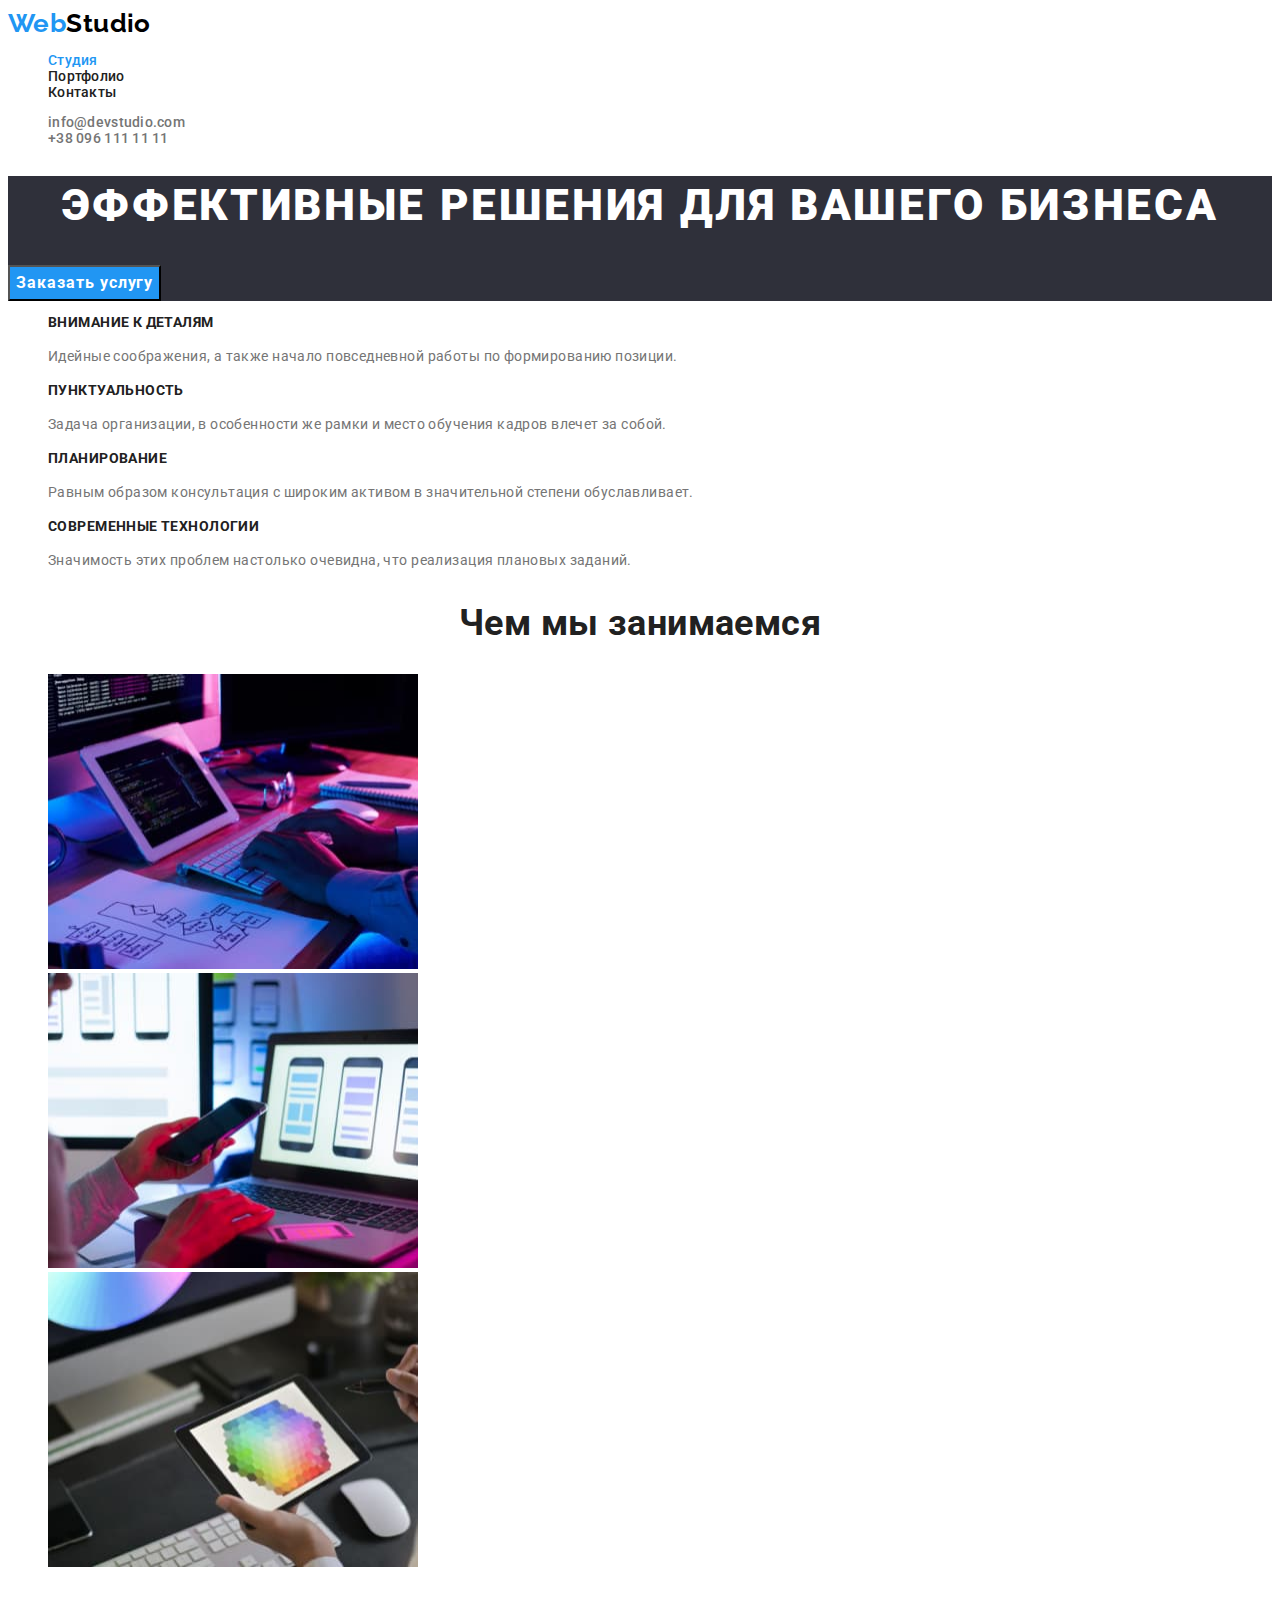
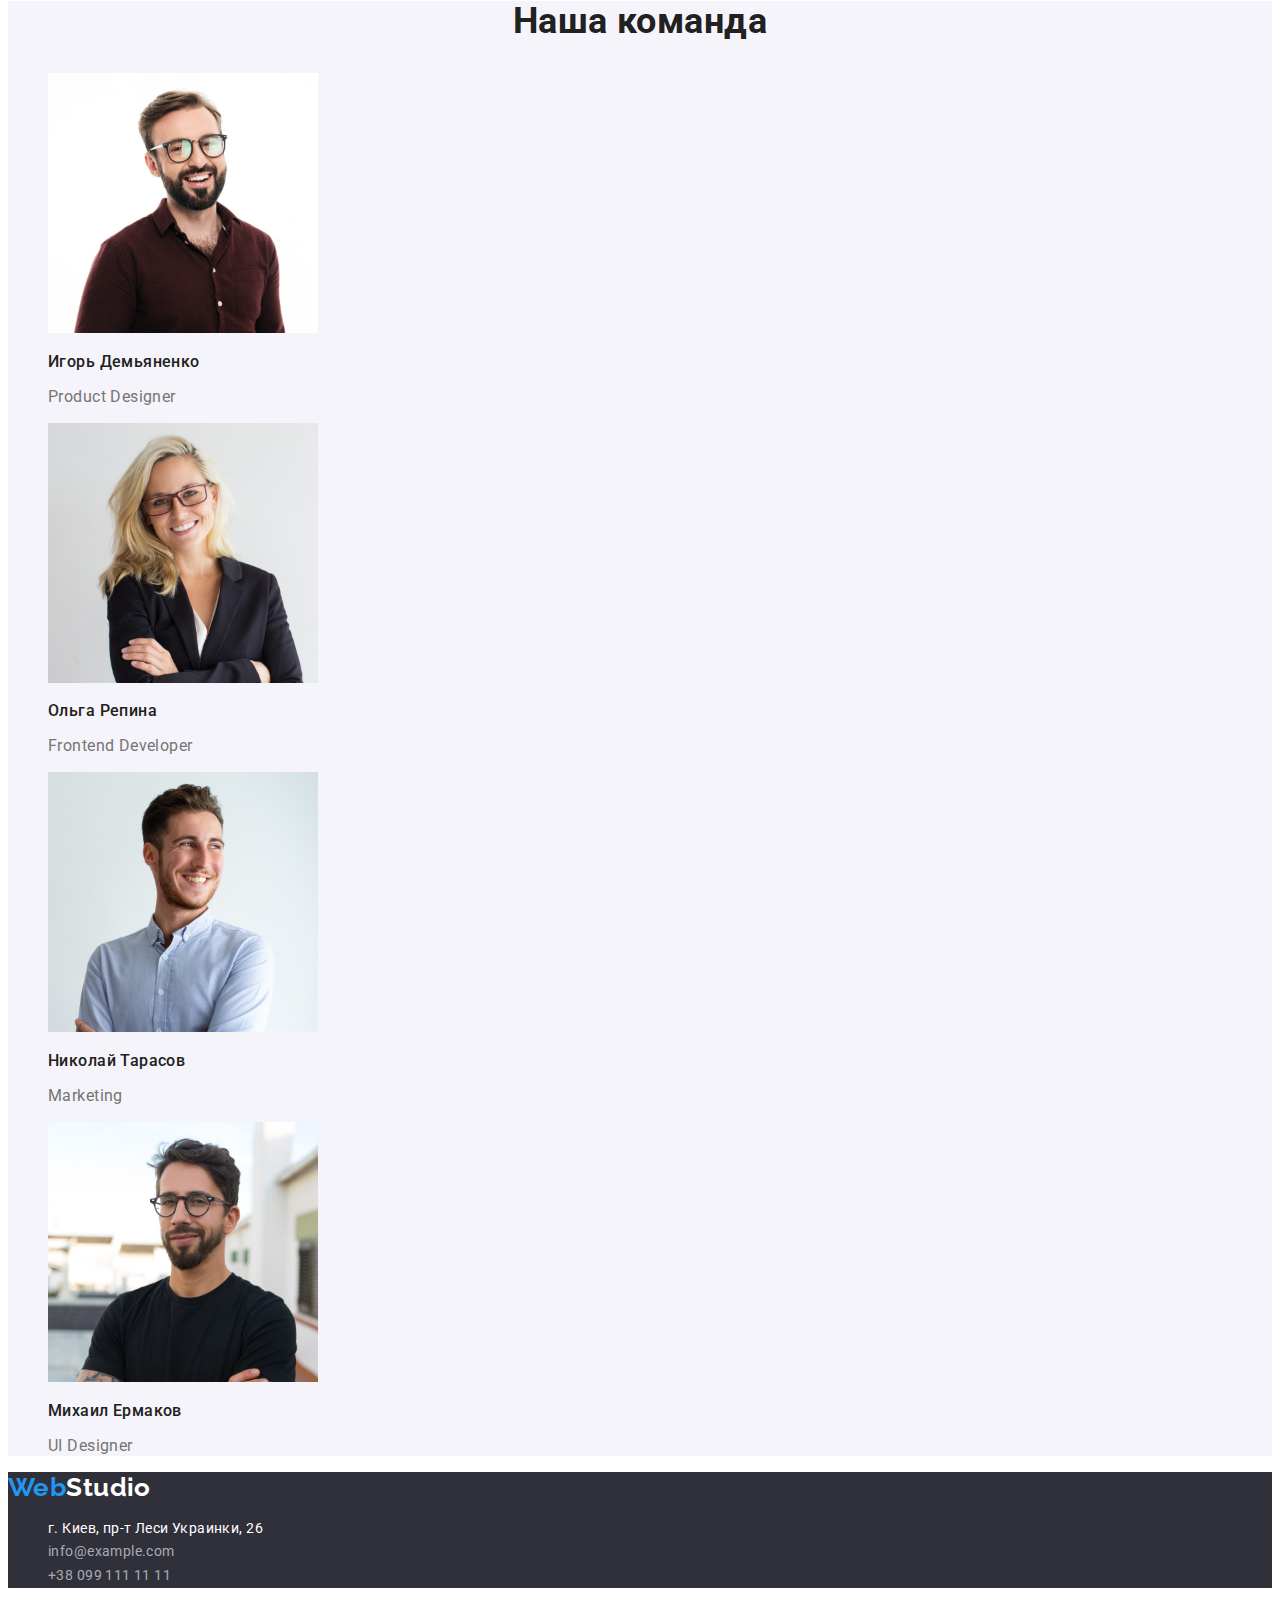
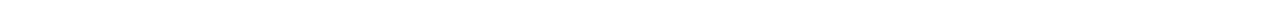
<file: index.html>
<!DOCTYPE html>
<html lang="ru">
  <head>
    <meta charset="UTF-8" />
    <meta http-equiv="X-UA-Compatible" content="IE=edge" />
    <meta name="viewport" content="width=device-width, initial-scale=1.0" />
    <title>WebStudio</title>
    <link rel="preconnect" href="https://fonts.googleapis.com" />
    <link rel="preconnect" href="https://fonts.gstatic.com" crossorigin />
    <link
      href="https://fonts.googleapis.com/css2?family=Raleway:wght@700&family=Roboto:wght@400;500;700;900&display=swap"
      rel="stylesheet"
    />
    <link rel="stylesheet" href="./css/styles.css" />
  </head>
  <body>
    <header>
      <a class="header-logo link-res" href="./index.html"
        ><span class="logo-accent">Web</span>Studio</a
      >
      <nav>
        <ul class="list-res">
          <li>
            <a class="header-nav-link link-res current" href="./index.html"
              >Студия</a
            >
          </li>
          <li>
            <a class="header-nav-link link-res" href="./portfolio.html"
              >Портфолио</a
            >
          </li>
          <li><a class="header-nav-link link-res" href="#">Контакты</a></li>
        </ul>
      </nav>
      <ul class="list-res">
        <li>
          <a
            class="header-contacts-link link-res"
            href="mailto:info@devstudio.com"
            >info@devstudio.com</a
          >
        </li>
        <li>
          <a class="header-contacts-link link-res" href="tel:+380961111111"
            >+38 096 111 11 11</a
          >
        </li>
      </ul>
    </header>
    <main>
      <!-- Section hero -->
      <section class="hero">
        <h1 class="hero-title">Эффективные решения для вашего бизнеса</h1>
        <button class="hero-btn" type="button">Заказать услугу</button>
      </section>
      <!-- Section Our advatages -->
      <section>
        <h2 class="visually-hidden">Наши преимущества</h2>
        <ul class="list-res">
          <li>
            <h3 class="advantages-item-title">Внимание к деталям</h3>
            <p class="advantages-item-text">
              Идейные соображения, а также начало повседневной работы по
              формированию позиции.
            </p>
          </li>
          <li>
            <h3 class="advantages-item-title">Пунктуальность</h3>
            <p class="advantages-item-text">
              Задача организации, в особенности же рамки и место обучения кадров
              влечет за собой.
            </p>
          </li>
          <li>
            <h3 class="advantages-item-title">Планирование</h3>
            <p class="advantages-item-text">
              Равным образом консультация с широким активом в значительной
              степени обуславливает.
            </p>
          </li>
          <li>
            <h3 class="advantages-item-title">Современные технологии</h3>
            <p class="advantages-item-text">
              Значимость этих проблем настолько очевидна, что реализация
              плановых заданий.
            </p>
          </li>
        </ul>
      </section>
      <!-- Section What We Do -->
      <section>
        <h2 class="section-title">Чем мы занимаемся</h2>
        <ul class="list-res">
          <li>
            <img
              src="./images/img_1.jpg"
              alt="Пишем код"
              width="370"
              height="295"
            />
          </li>
          <li>
            <img
              src="./images/img_2.jpg"
              alt="Адаптируем"
              width="370"
              height="295"
            />
          </li>
          <li>
            <img
              src="./images/img_3.jpg"
              alt="Подбираем цвет"
              width="370"
              height="295"
            />
          </li>
        </ul>
      </section>
      <!-- Section Our Team -->
      <section class="our-team-section">
        <h2 class="section-title">Наша команда</h2>
        <ul class="list-res">
          <li>
            <img
              src="./images/img_4.jpg"
              alt="Участник команды"
              width="270"
              height="260"
            />
            <h3 class="team-member-name">Игорь Демьяненко</h3>
            <p class="team-member-position">Product Designer</p>
          </li>
          <li>
            <img
              src="./images/img_5.jpg"
              alt="Участник команды"
              width="270"
              height="260"
            />
            <h3 class="team-member-name">Ольга Репина</h3>
            <p class="team-member-position">Frontend Developer</p>
          </li>
          <li>
            <img
              src="./images/img_6.jpg"
              alt="Участник команды"
              width="270"
              height="260"
            />
            <h3 class="team-member-name">Николай Тарасов</h3>
            <p class="team-member-position">Marketing</p>
          </li>
          <li>
            <img
              src="./images/img_7.jpg"
              alt="Участник команды"
              width="270"
              height="260"
            />
            <h3 class="team-member-name">Михаил Ермаков</h3>
            <p class="team-member-position">UI Designer</p>
          </li>
        </ul>
      </section>
    </main>
    <footer class="footer">
      <a class="footer-logo link-res" href="./index.html"
        ><span class="logo-accent">Web</span>Studio</a
      >
      <address>
        <ul class="list-res">
          <li>
            <a
              class="footer-adress-link link-res"
              href="https://goo.gl/maps/EiXwQJMWmCeiTuUE6"
              target="_blank"
              rel="nofollow noopener noreferrer"
              >г. Киев, пр-т Леси Украинки, 26</a
            >
          </li>
          <li>
            <a
              class="footer-contact-link link-res"
              href="mailto:info@example.com"
              >info@example.com</a
            >
          </li>
          <li>
            <a class="footer-contact-link link-res" href="tel:+380991111111"
              >+38 099 111 11 11</a
            >
          </li>
        </ul>
      </address>
    </footer>
  </body>
</html>
</file>
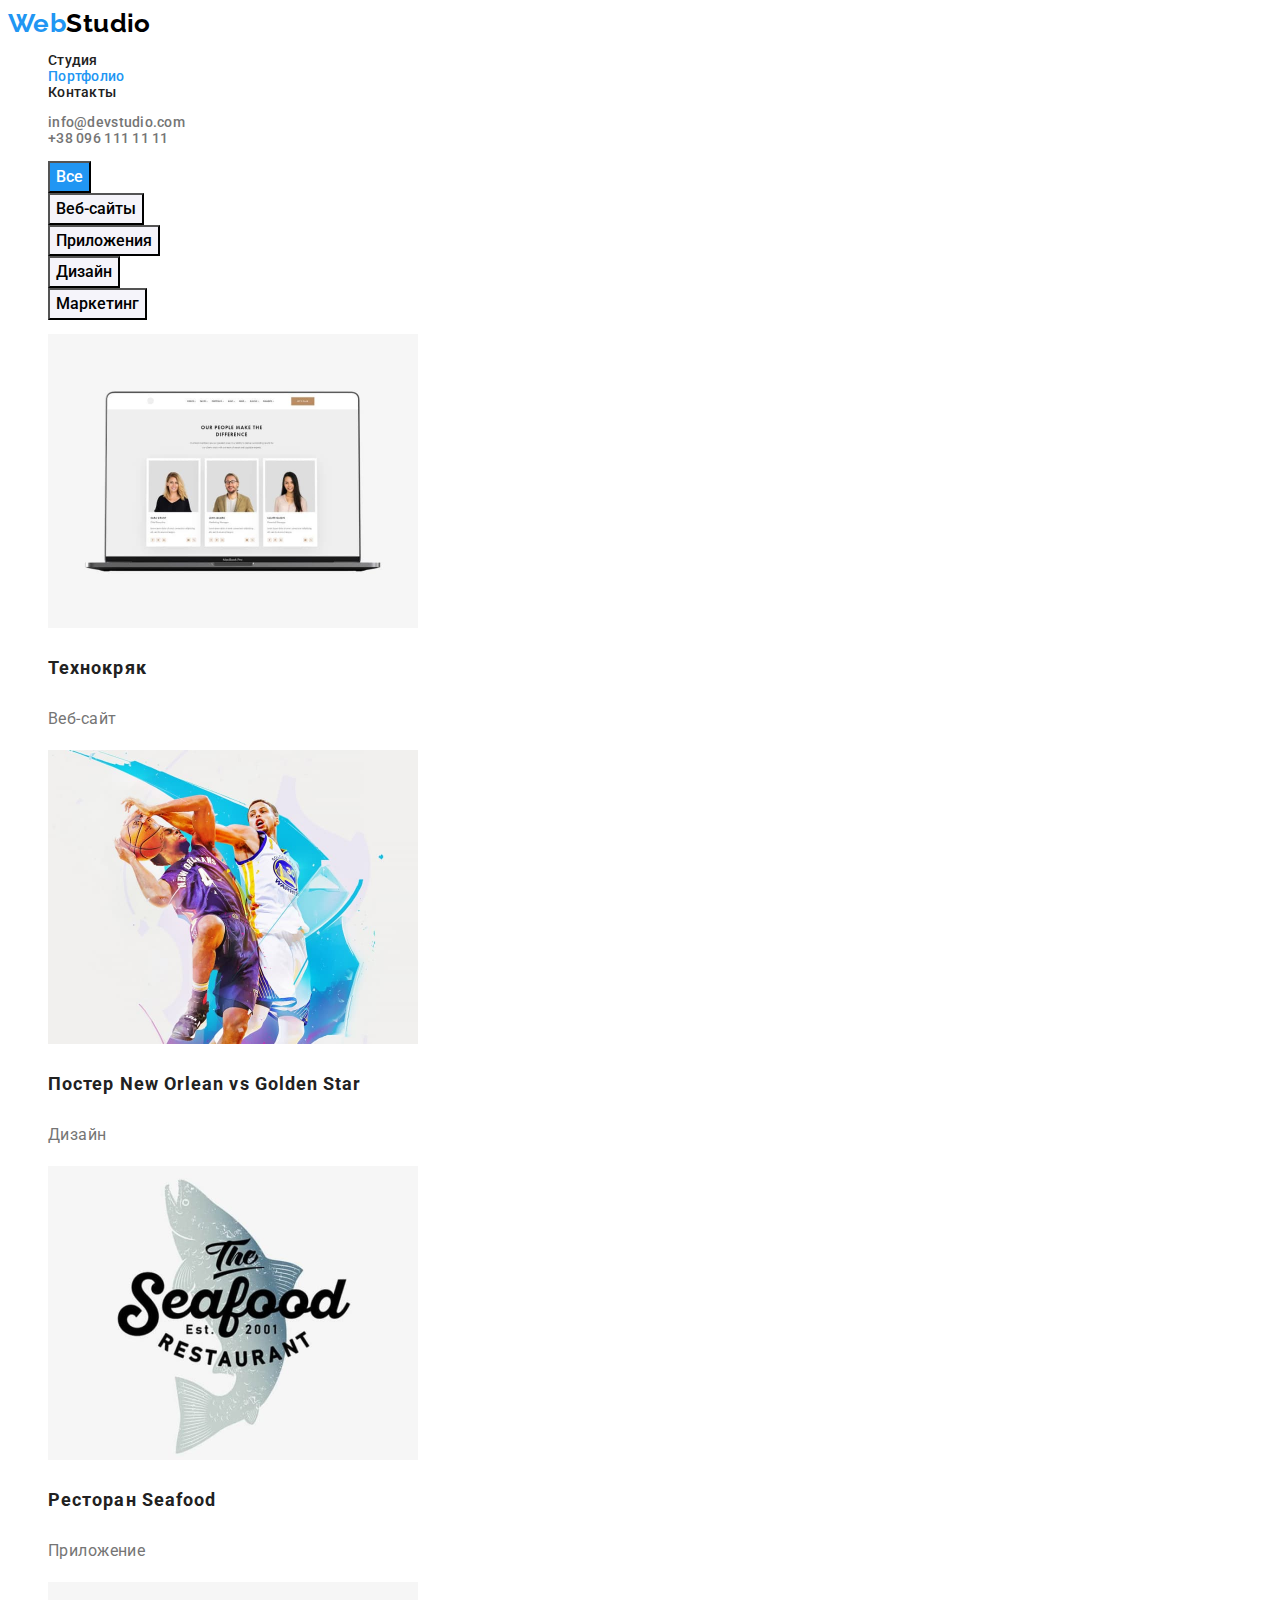
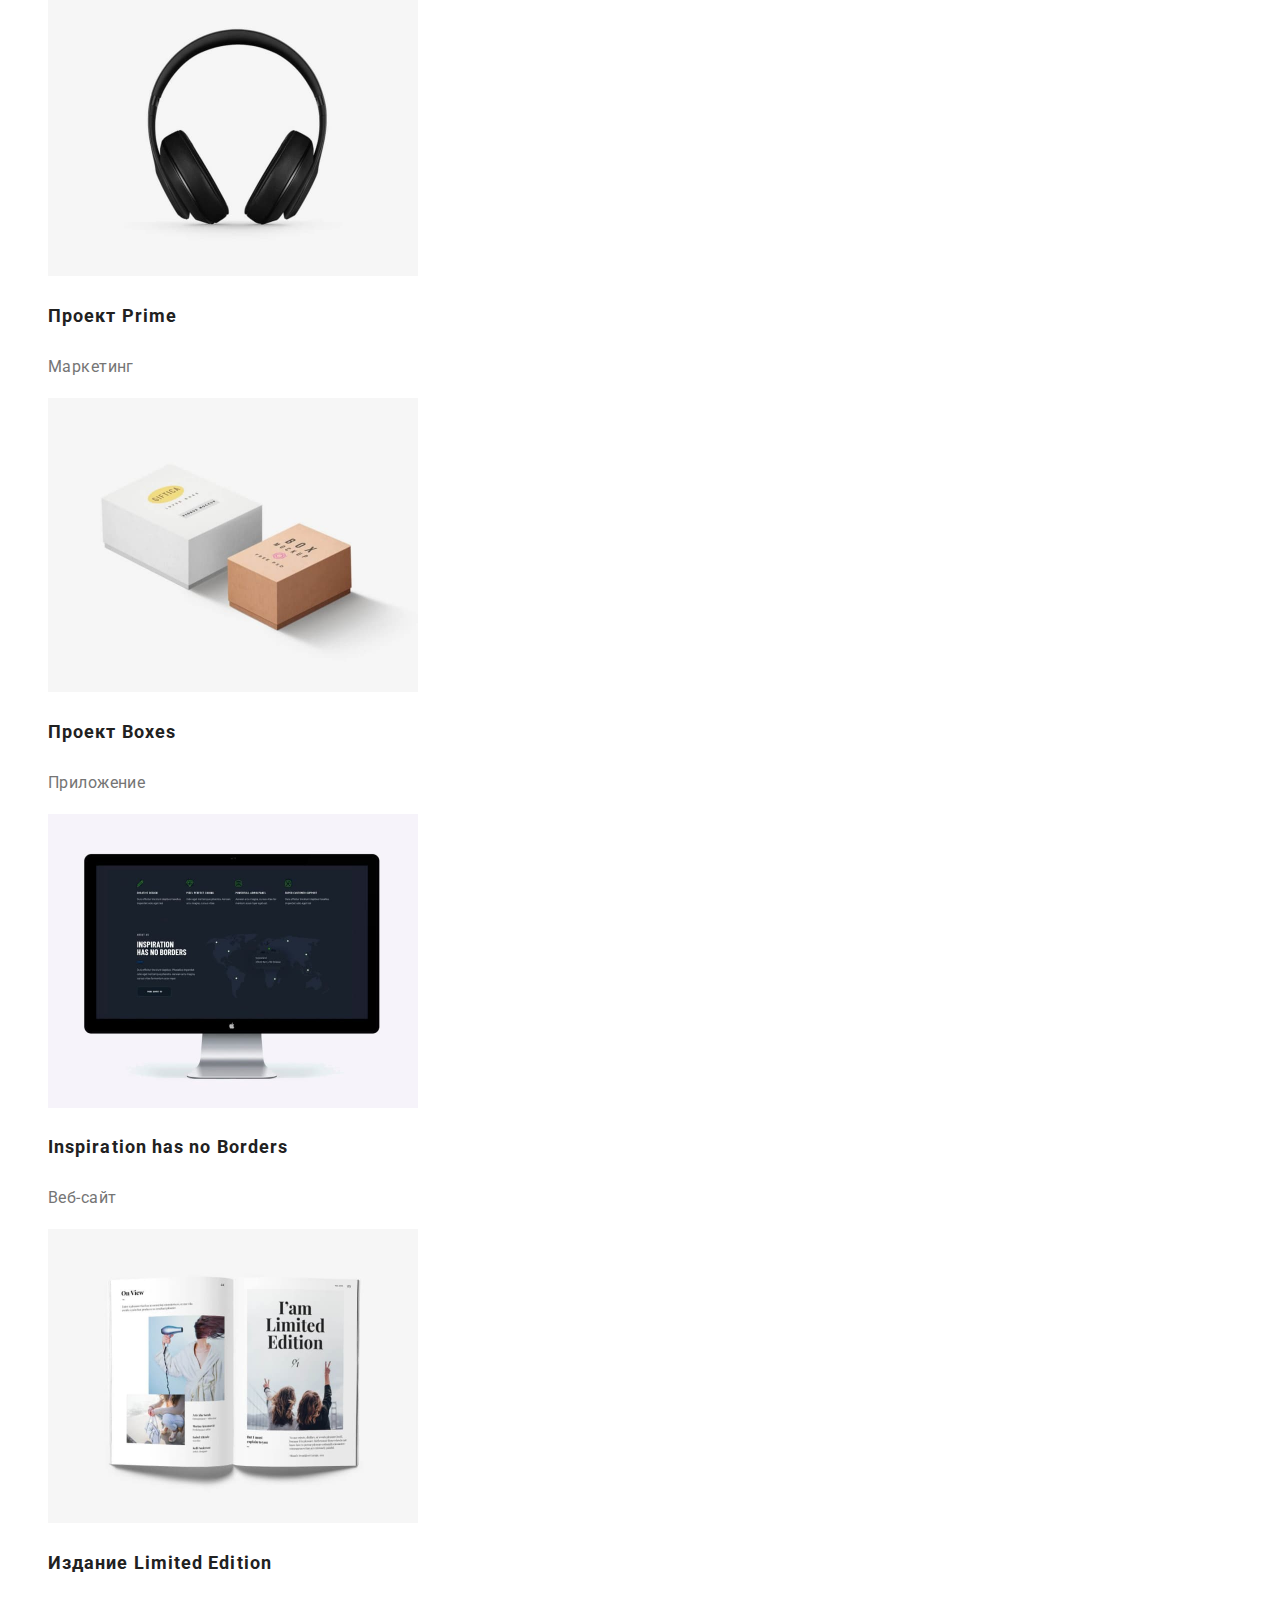
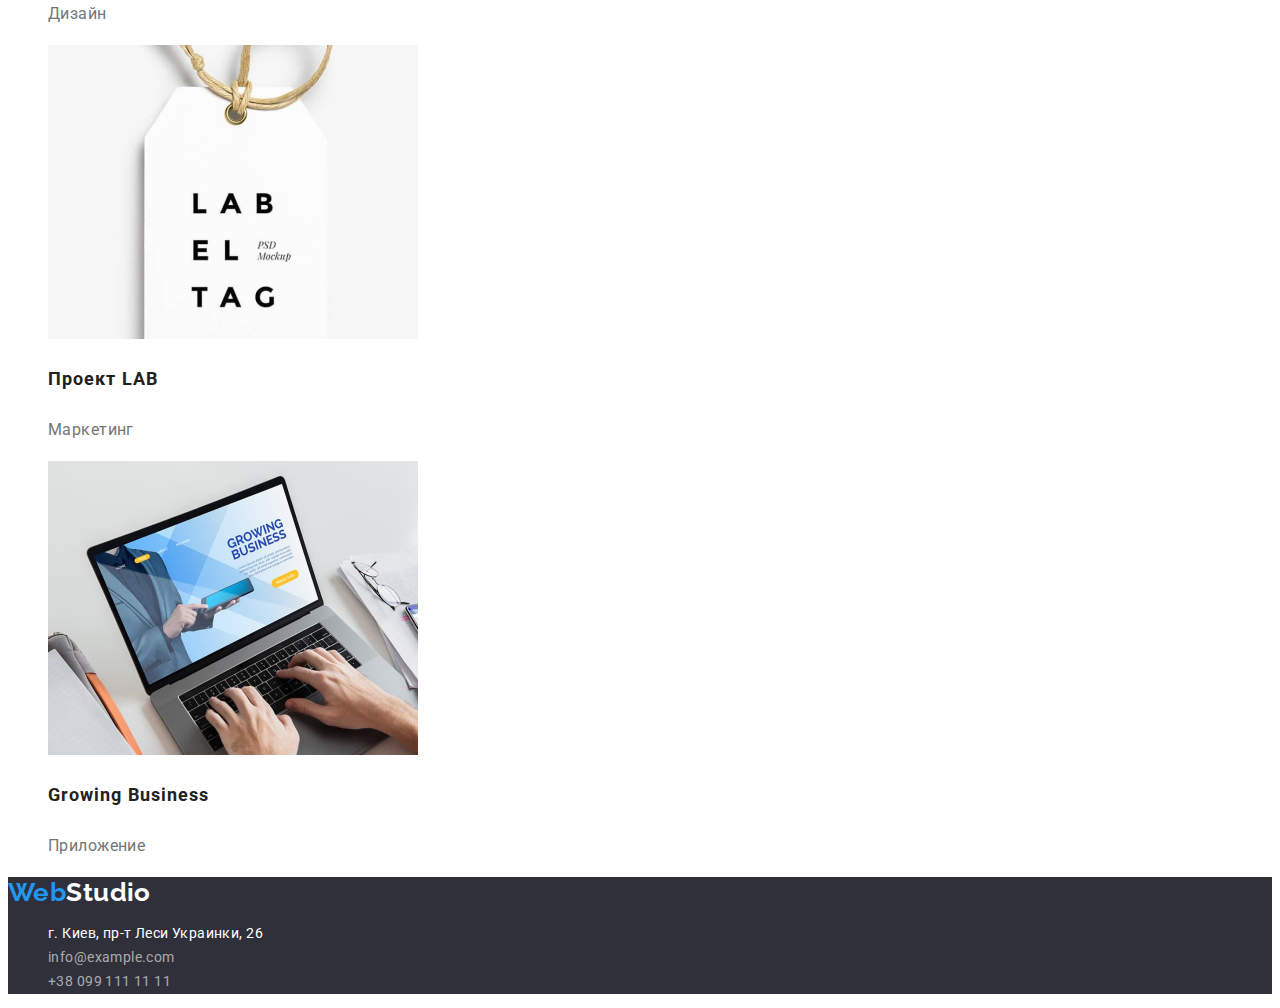
<file: portfolio.html>
<!DOCTYPE html>
<html lang="ru">
  <head>
    <meta charset="UTF-8" />
    <meta http-equiv="X-UA-Compatible" content="IE=edge" />
    <meta name="viewport" content="width=device-width, initial-scale=1.0" />
    <title>WebStudio</title>
    <link rel="preconnect" href="https://fonts.googleapis.com" />
    <link rel="preconnect" href="https://fonts.gstatic.com" crossorigin />
    <link
      href="https://fonts.googleapis.com/css2?family=Raleway:wght@700&family=Roboto:wght@400;500;700;900&display=swap"
      rel="stylesheet"
    />
    <link
      rel="stylesheet"
      href="https://cdnjs.cloudflare.com/ajax/libs/modern-normalize/1.1.0/modern-normalize.min.css"
      integrity="sha512-wpPYUAdjBVSE4KJnH1VR1HeZfpl1ub8YT/NKx4PuQ5NmX2tKuGu6U/JRp5y+Y8XG2tV+wKQpNHVUX03MfMFn9Q=="
      crossorigin="anonymous"
      referrerpolicy="no-referrer"
    />
    <link rel="stylesheet" href="./css/styles.css" />
  </head>
  <body>
    <header class="header">
      <div class="container header-content">
        <a class="header-logo link-res" href="./index.html"
          ><span class="logo-accent">Web</span>Studio</a
        >
        <nav>
          <ul class="header-nav-list list-res">
            <li>
              <a class="header-nav-link link-res" href="./index.html">Студия</a>
            </li>
            <li>
              <a
                class="header-nav-link link-res current"
                href="./portfolio.html"
                >Портфолио</a
              >
            </li>
            <li><a class="header-nav-link link-res" href="#">Контакты</a></li>
          </ul>
        </nav>
        <ul class="header-contacts-list list-res">
          <li>
            <a
              class="header-contacts-link link-res"
              href="mailto:info@devstudio.com"
              >info@devstudio.com</a
            >
          </li>
          <li>
            <a class="header-contacts-link link-res" href="tel:+380961111111"
              >+38 096 111 11 11</a
            >
          </li>
        </ul>
      </div>
    </header>
    <main>
      <!-- Our projects -->
      <section class="section">
        <div class="container">
          <h1 class="visually-hidden">Наши проекты</h1>
          <ul class="filter-list list-res">
            <li class="filter-list-item">
              <button class="filter-btn filter-btn-act" type="button">
                Все
              </button>
            </li>
            <li class="filter-list-item">
              <button class="filter-btn" type="button">Веб-сайты</button>
            </li>
            <li class="filter-list-item">
              <button class="filter-btn" type="button">Приложения</button>
            </li>
            <li class="filter-list-item">
              <button class="filter-btn" type="button">Дизайн</button>
            </li>
            <li class="filter-list-item">
              <button class="filter-btn" type="button">Маркетинг</button>
            </li>
          </ul>
          <ul class="projects-list list-res">
            <li class="projects-item">
              <a class="link-res projects-item-link" href="#">
                <img
                  class="projects-item-img"
                  src="./images/portfolio1.jpg"
                  alt="Изображение сайта"
                  width="370"
                />
                <div class="project-item-desc-cont">
                  <h3 class="project-item-title">Технокряк</h3>
                  <p class="project-item-desc">Веб-сайт</p>
                </div></a
              >
            </li>
            <li class="projects-item">
              <a class="link-res projects-item-link" href="#">
                <img
                  class="projects-item-img"
                  src="./images/portfolio2.jpg"
                  alt="Два баскетболиста"
                  width="370"
                />
                <div class="project-item-desc-cont">
                  <h3 class="project-item-title">
                    Постер New Orlean vs Golden Star
                  </h3>
                  <p class="project-item-desc">Дизайн</p>
                </div></a
              >
            </li>
            <li class="projects-item">
              <a class="link-res projects-item-link" href="#">
                <img
                  class="projects-item-img"
                  src="./images/portfolio3.jpg"
                  alt="Логотип ресторана"
                  width="370"
                />
                <div class="project-item-desc-cont">
                  <h3 class="project-item-title">Ресторан Seafood</h3>
                  <p class="project-item-desc">Приложение</p>
                </div></a
              >
            </li>
            <li class="projects-item">
              <a class="link-res projects-item-link" href="#">
                <img
                  class="projects-item-img"
                  src="./images/portfolio4.jpg"
                  alt="Наушники"
                  width="370"
                />
                <div class="project-item-desc-cont">
                  <h3 class="project-item-title">Проект Prime</h3>
                  <p class="project-item-desc">Маркетинг</p>
                </div></a
              >
            </li>
            <li class="projects-item">
              <a class="link-res projects-item-link" href="">
                <img
                  class="projects-item-img"
                  src="./images/portfolio5.jpg"
                  alt="Две коробки"
                  width="370"
                />
                <div class="project-item-desc-cont">
                  <h3 class="project-item-title">Проект Boxes</h3>
                  <p class="project-item-desc">Приложение</p>
                </div></a
              >
            </li>
            <li class="projects-item">
              <a class="link-res projects-item-link" href="#">
                <img
                  class="projects-item-img"
                  src="./images/portfolio6.jpg"
                  alt="Изображение Веб-сайта"
                  width="370"
                />
                <div class="project-item-desc-cont">
                  <h3 class="project-item-title">Inspiration has no Borders</h3>
                  <p class="project-item-desc">Веб-сайт</p>
                </div></a
              >
            </li>
            <li class="projects-item">
              <a class="link-res projects-item-link" href="#">
                <img
                  class="projects-item-img"
                  src="./images/portfolio7.jpg"
                  alt="Дизайн книги"
                  width="370"
                />
                <div class="project-item-desc-cont">
                  <h3 class="project-item-title">Издание Limited Edition</h3>
                  <p class="project-item-desc">Дизайн</p>
                </div></a
              >
            </li>
            <li class="projects-item">
              <a class="link-res projects-item-link" href="#">
                <img
                  class="projects-item-img"
                  src="./images/portfolio8.jpg"
                  alt="Бирка"
                  width="370"
                />
                <div class="project-item-desc-cont">
                  <h3 class="project-item-title">Проект LAB</h3>
                  <p class="project-item-desc">Маркетинг</p>
                </div></a
              >
            </li>
            <li class="projects-item">
              <a class="link-res projects-item-link" href="#">
                <img
                  class="projects-item-img"
                  src="./images/portfolio9.jpg"
                  alt="Ноутбук с изображением телефона на руке"
                  width="370"
                />
                <div class="project-item-desc-cont">
                  <h3 class="project-item-title">Growing Business</h3>
                  <p class="project-item-desc">Приложение</p>
                </div></a
              >
            </li>
          </ul>
        </div>
      </section>
    </main>
    <!-- Footer -->
    <footer class="footer">
      <div class="container">
        <a class="footer-logo link-res" href="./index.html"
          ><span class="logo-accent">Web</span>Studio</a
        >
        <address>
          <ul class="list-res">
            <li class="footer-addres-list-item">
              <a
                class="footer-adress-link link-res"
                href="https://goo.gl/maps/EiXwQJMWmCeiTuUE6"
                target="_blank"
                rel="nofollow noopener noreferrer"
                >г. Киев, пр-т Леси Украинки, 26</a
              >
            </li>
            <li class="footer-addres-list-item">
              <a
                class="footer-contact-link link-res"
                href="mailto:info@example.com"
                >info@example.com</a
              >
            </li>
            <li class="footer-addres-list-item">
              <a class="footer-contact-link link-res" href="tel:+380991111111"
                >+38 099 111 11 11</a
              >
            </li>
          </ul>
        </address>
      </div>
    </footer>
  </body>
</html>
</file>
<file: css/styles.css>
:root {
  --first-color: #212121;
  --second-color: #757575;
  --logo-color: #000000;
  --accent-color: #2196f3;
  --color-darkback: #ffffff;
  --background-color: #ffffff;
  --hero-footer-back: #2f303a;
  --filter-btn: #f5f4fa;
  --our-team-background: #f5f4fa;
}
/* ----------SERVICE CLASSES---------- */

.link-res {
  text-decoration: none;
  font-style: normal;
  color: inherit;
}
.list-res {
  list-style: none;
}
.visually-hidden {
  position: absolute;
  white-space: nowrap;
  width: 1px;
  height: 1px;
  overflow: hidden;
  border: 0;
  padding: 0;
  clip: rect(0 0 0 0);
  clip-path: inset(50%);
  margin: -1px;
}

/* ----------COMMON---------- */

body {
  font-family: 'Roboto', sans-serif;
  font-size: 14px;
  line-height: 1.14;
  letter-spacing: 0.03em;
  color: var(--first-color);
  background-color: var(--background-color);
}
.section-title {
  font-weight: 700;
  font-size: 36px;
  line-height: 1.16;
  text-align: center;
}
.logo-accent {
  color: var(--accent-color);
}
.header-contacts-link:hover,
.header-contacts-link:focus,
.footer-contact-link:hover,
.footer-contact-link:focus,
.footer-adress:hover,
.footer-adress:focus,
.header-nav-link:hover,
.header-nav-link:focus,
.footer-adress-link:hover,
.footer-adress-link:focus,
.our-projects-link:hover,
.our-projects-link:focus {
  color: var(--accent-color);
}

/* ----------HEADER---------- */

.header-logo {
  font-family: 'Raleway', sans-serif;
  font-weight: 700;
  font-size: 26px;
  line-height: 1.19;
  color: var(--logo-color);
}
.header-nav-link {
  font-weight: 500;
  letter-spacing: 0.02em;
  color: inherit;
}
.current {
  color: var(--accent-color);
}
.header-contacts-link {
  font-weight: 500;
  letter-spacing: 0.02em;
  color: var(--second-color);
}

/* ----------HERO---------- */

.hero {
  background-color: var(--hero-footer-back);
}
.hero-title {
  font-weight: 900;
  font-size: 44px;
  line-height: 1.36;
  text-align: center;
  letter-spacing: 0.06em;
  text-transform: uppercase;
  color: var(--color-darkback);
}
.hero-btn {
  font-family: inherit;
  font-weight: 700;
  font-size: 16px;
  line-height: 1.87;
  letter-spacing: 0.06em;
  color: var(--color-darkback);
  background: var(--accent-color);
  cursor: pointer;
}
.hero-btn:hover,
.hero-btn:focus {
  background-color: #188ce8;
}

/* ----------ADVANTAGES---------- */

.advantages-item-title {
  font-size: inherit;
  font-weight: 700;
  text-transform: uppercase;
}
.advantages-item-text {
  line-height: 1.71;
  color: var(--second-color);
}

/* ----------OUR TEAM---------- */
.our-team-section {
  background: var(--our-team-background);
}
.team-member-name {
  font-weight: 500;
  font-size: 16px;
  line-height: 1.18;
}
.team-member-position {
  font-size: 16px;
  line-height: 1.18;
  color: var(--second-color);
}

/* ----------OUR PROJECTS---------- */

.filter-btn {
  font-family: inherit;
  font-weight: 500;
  font-size: 16px;
  line-height: 1.62;
  background: var(--filter-btn);
  cursor: pointer;
}
.filter-btn-act,
.filter-btn:hover,
.filter-btn:focus {
  color: var(--color-darkback);
  background-color: var(--accent-color);
}

.project-item-title {
  font-weight: 700;
  font-size: 18px;
  line-height: 2;
  letter-spacing: 0.06em;
}
.project-item-desc {
  font-size: 16px;
  line-height: 1.87;
  color: var(--second-color);
}

/* ----------FOOTER---------- */

.footer {
  background: var(--hero-footer-back);
}
.footer-logo {
  font-family: 'Raleway', sans-serif;
  font-weight: 700;
  font-size: 26px;
  line-height: 1.19;
  color: var(--color-darkback);
}
.footer-adress-link {
  line-height: 1.71;
  color: var(--color-darkback);
}
.footer-contact-link {
  line-height: 1.71;
  color: rgba(255, 255, 255, 0.6);
}
</file>
